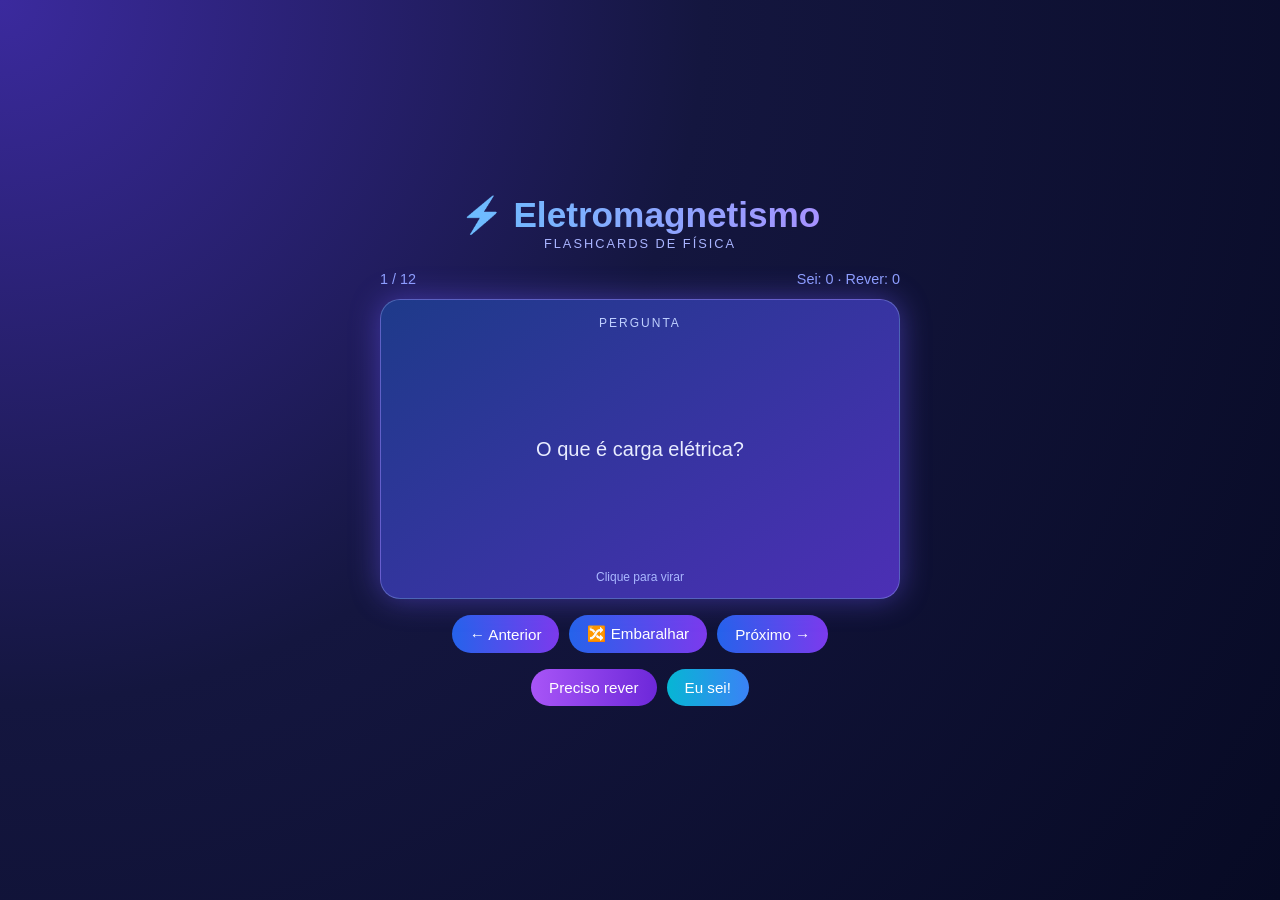
<file: index.html>
<!DOCTYPE html>
<html lang="pt-BR">
<head>
  <meta charset="UTF-8">
  <meta name="viewport" content="width=device-width, initial-scale=1.0">
  <title>Flashcards de Física – Eletromagnetismo</title>
  <link rel="stylesheet" href="style.css">
</head>
<body>
  <main class="container">
    <h1>⚡ Eletromagnetismo</h1>
    <p class="subtitulo">Flashcards de Física</p>

    <div class="progresso">
      <span id="contador">1 / 1</span>
      <span id="placar">Sei: 0 · Rever: 0</span>
    </div>

    <div class="cena">
      <div class="card" id="card">
        <div class="face frente">
          <span class="rotulo">Pergunta</span>
          <p id="pergunta"></p>
          <small>Clique para virar</small>
        </div>
        <div class="face verso">
          <span class="rotulo">Resposta</span>
          <p id="resposta"></p>
        </div>
      </div>
    </div>

    <div class="botoes">
      <button id="anterior">← Anterior</button>
      <button id="embaralhar">🔀 Embaralhar</button>
      <button id="proximo">Próximo →</button>
    </div>

    <div class="botoes">
      <button id="rever" class="rever">Preciso rever</button>
      <button id="sei" class="sei">Eu sei!</button>
    </div>
  </main>

  <script>
    const cartas = [
      { p: "O que é carga elétrica?", r: "Propriedade da matéria que gera e sofre interações elétricas. Unidade no SI: coulomb (C)." },
      { p: "O que diz a Lei de Coulomb?", r: "A força entre duas cargas é proporcional ao produto das cargas e inversamente proporcional ao quadrado da distância: F = k·q₁·q₂ / d²." },
      { p: "O que é campo elétrico?", r: "Região ao redor de uma carga onde outras cargas sentem força elétrica. E = F / q, em N/C." },
      { p: "O que é a Primeira Lei de Ohm?", r: "U = R · i. A tensão é igual à resistência vezes a corrente elétrica." },
      { p: "Qual a unidade de corrente elétrica?", r: "Ampère (A), equivalente a 1 coulomb por segundo." },
      { p: "O que é potência elétrica?", r: "Energia transformada por unidade de tempo: P = U · i, medida em watts (W)." },
      { p: "O que é um campo magnético?", r: "Região onde ímãs e cargas em movimento sofrem forças magnéticas. Unidade no SI: tesla (T)." },
      { p: "O que diz a Lei de Faraday?", r: "Uma variação do fluxo magnético através de um circuito induz uma força eletromotriz (fem)." },
      { p: "O que diz a Lei de Lenz?", r: "A corrente induzida tem sentido tal que se opõe à variação do fluxo magnético que a produziu." },
      { p: "Como é a força magnética sobre uma carga em movimento?", r: "F = q·v·B·sen θ. A força é perpendicular à velocidade e ao campo." },
      { p: "Em um circuito em série, o que se mantém igual?", r: "A corrente elétrica. A resistência equivalente é a soma das resistências: Req = R₁ + R₂ + ..." },
      { p: "Em um circuito em paralelo, o que se mantém igual?", r: "A tensão. O inverso da resistência equivalente é a soma dos inversos: 1/Req = 1/R₁ + 1/R₂ + ..." }
    ];

    let baralho = [...cartas];
    let indice = 0, sei = 0, rever = 0;

    const card = document.getElementById("card");
    const perguntaEl = document.getElementById("pergunta");
    const respostaEl = document.getElementById("resposta");
    const contador = document.getElementById("contador");
    const placar = document.getElementById("placar");

    function mostrar() {
      card.classList.remove("virado");
      perguntaEl.textContent = baralho[indice].p;
      respostaEl.textContent = baralho[indice].r;
      contador.textContent = (indice + 1) + " / " + baralho.length;
      placar.textContent = "Sei: " + sei + " · Rever: " + rever;
    }

    function proximo() {
      indice = (indice + 1) % baralho.length;
      mostrar();
    }

    card.addEventListener("click", () => card.classList.toggle("virado"));
    document.getElementById("proximo").addEventListener("click", proximo);
    document.getElementById("anterior").addEventListener("click", () => {
      indice = (indice - 1 + baralho.length) % baralho.length;
      mostrar();
    });
    document.getElementById("embaralhar").addEventListener("click", () => {
      baralho.sort(() => Math.random() - 0.5);
      indice = 0;
      mostrar();
    });
    document.getElementById("sei").addEventListener("click", () => { sei++; proximo(); });
    document.getElementById("rever").addEventListener("click", () => { rever++; proximo(); });

    mostrar();
  </script>
</body>
</html>
</file>
<file: style.css>
* {
  box-sizing: border-box;
  margin: 0;
  padding: 0;
}

body {
  min-height: 100vh;
  font-family: "Segoe UI", Arial, sans-serif;
  color: #e8ecff;
  background: radial-gradient(circle at top left, #3b2a9e 0%, #14163f 45%, #070a24 100%);
  display: flex;
  justify-content: center;
  align-items: center;
  padding: 20px;
}

.container {
  width: 100%;
  max-width: 520px;
  text-align: center;
}

h1 {
  font-size: 2.2rem;
  background: linear-gradient(90deg, #5ec8ff, #b388ff);
  -webkit-background-clip: text;
  background-clip: text;
  color: transparent;
}

.subtitulo {
  margin-bottom: 20px;
  color: #a9b4ff;
  letter-spacing: 2px;
  text-transform: uppercase;
  font-size: 0.8rem;
}

.progresso {
  display: flex;
  justify-content: space-between;
  margin-bottom: 12px;
  font-size: 0.9rem;
  color: #8fa0ff;
}

/* Card 3D */
.cena {
  perspective: 1000px;
}

.card {
  position: relative;
  width: 100%;
  height: 300px;
  cursor: pointer;
  transform-style: preserve-3d;
  transition: transform 0.7s;
}

.card.virado {
  transform: rotateY(180deg);
}

.face {
  position: absolute;
  inset: 0;
  display: flex;
  flex-direction: column;
  justify-content: center;
  align-items: center;
  padding: 28px;
  border-radius: 20px;
  backface-visibility: hidden;
  -webkit-backface-visibility: hidden;
  box-shadow: 0 0 30px rgba(110, 90, 255, 0.45);
  border: 1px solid rgba(160, 180, 255, 0.35);
}

.frente {
  background: linear-gradient(145deg, #1e3a8a, #4c2fb5);
}

.verso {
  background: linear-gradient(145deg, #6d3fd6, #1d4ed8);
  transform: rotateY(180deg);
}

.face p {
  font-size: 1.25rem;
  line-height: 1.5;
}

.rotulo {
  position: absolute;
  top: 16px;
  font-size: 0.75rem;
  letter-spacing: 2px;
  text-transform: uppercase;
  color: #bfd0ff;
}

.face small {
  position: absolute;
  bottom: 14px;
  color: #aab8ff;
  font-size: 0.75rem;
}

/* Botões */
.botoes {
  display: flex;
  gap: 10px;
  justify-content: center;
  margin-top: 16px;
  flex-wrap: wrap;
}

button {
  padding: 10px 18px;
  border: none;
  border-radius: 999px;
  cursor: pointer;
  font-size: 0.95rem;
  color: #fff;
  background: linear-gradient(90deg, #2563eb, #7c3aed);
  transition: transform 0.15s, box-shadow 0.15s;
}

button:hover {
  transform: translateY(-2px);
  box-shadow: 0 0 14px rgba(124, 92, 255, 0.7);
}

button.sei {
  background: linear-gradient(90deg, #06b6d4, #3b82f6);
}

button.rever {
  background: linear-gradient(90deg, #a855f7, #6d28d9);
}

@media (max-width: 480px) {
  .card { height: 340px; }
  h1 { font-size: 1.8rem; }
}
</file>
